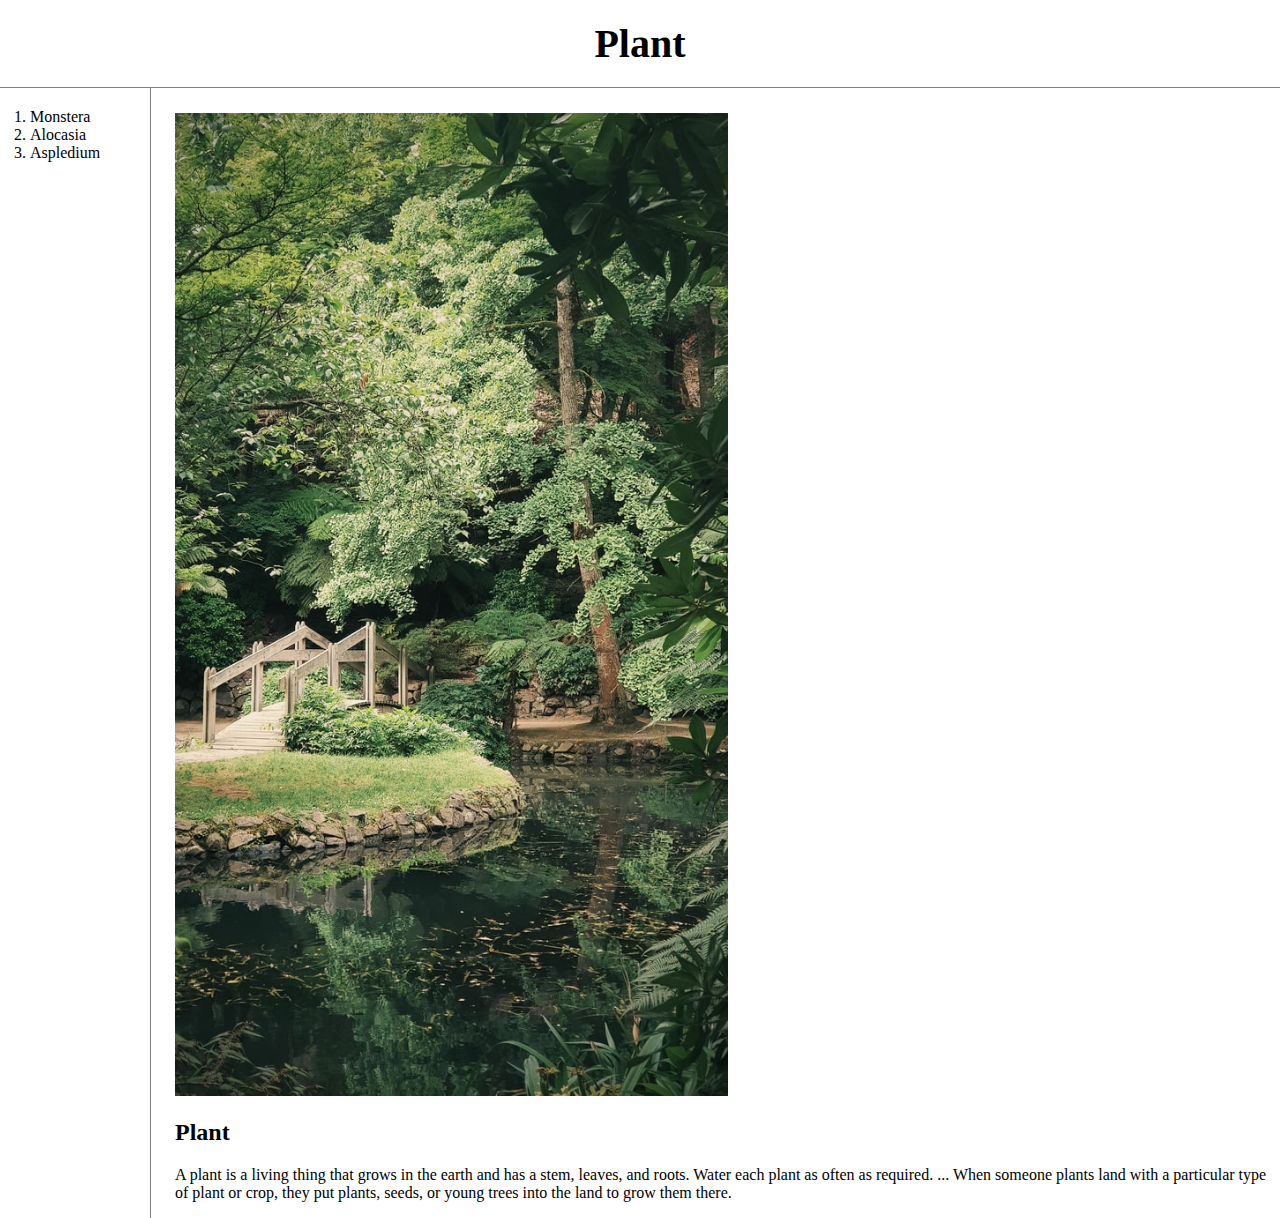
<file: index.html>
<!DOCTYPE html>
<html>
  <head>
    <meta charset="utf-8">
    <title>Plant</title>
    <link rel="stylesheet" href="style.css">
  </head>
  <body>
    <h1><a href="index.html">Plant</a></h1>
    <div id="grid">
      <ol>
        <li><a href="1.html">Monstera</a></li>
        <li><a href="2.html">Alocasia</a></li>
        <li><a href="3.html">Aspledium</a></li>
      </ol>
      <div id="article">
        <img src="image4.jpg" width=50%>
        <h2>Plant</h2>
        <p>A plant is a living thing that grows in the earth and has a stem,
          leaves, and roots. Water each plant as often as required. ...
          When someone plants land with a particular type of plant or crop,
          they put plants, seeds, or young trees into the land to grow them there.
        </p>
      </div>
    </div>
  </body>
</html>
</file>
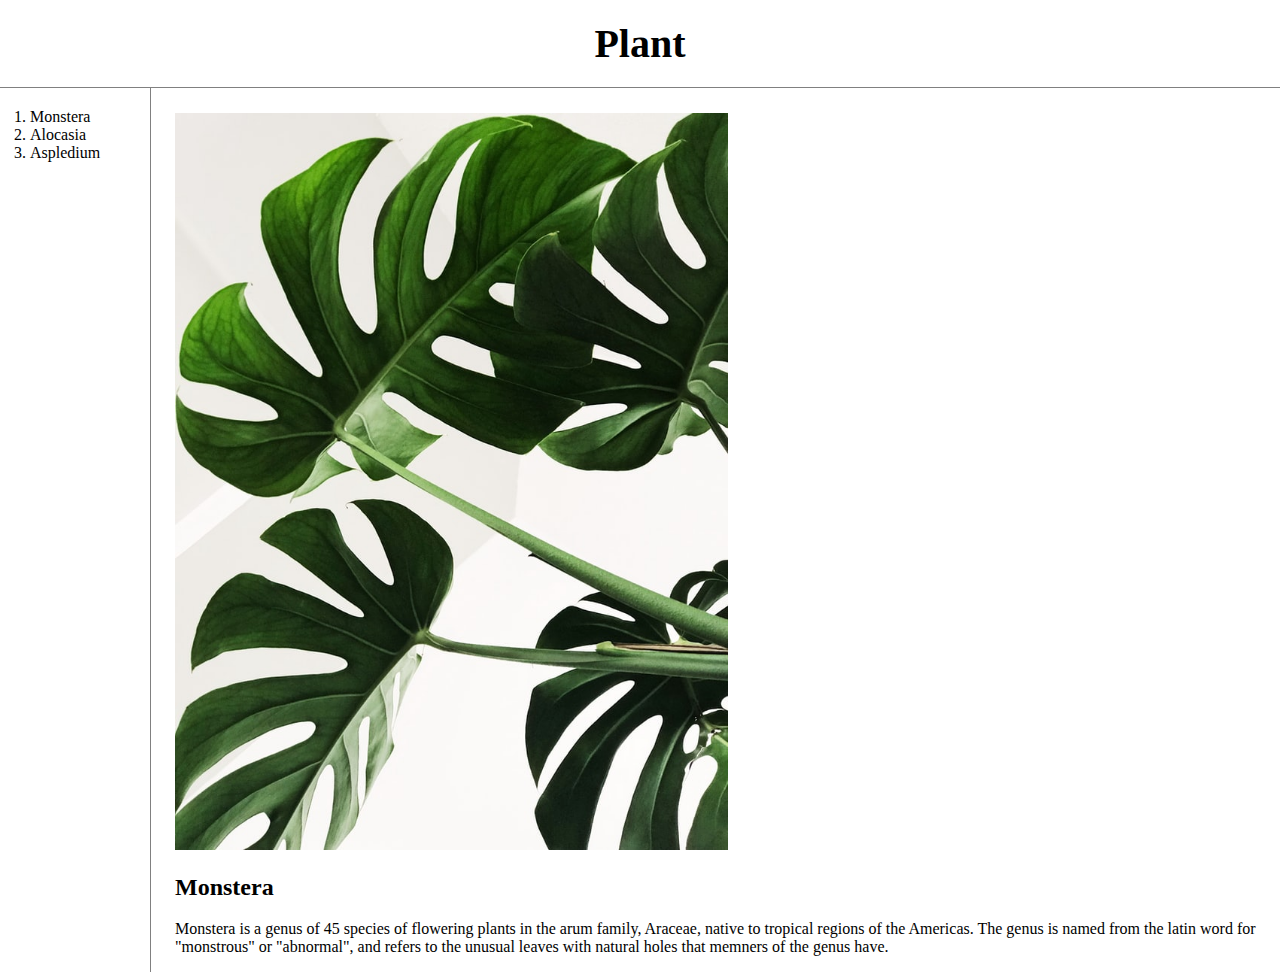
<file: 1.html>
<!DOCTYPE html>
<html>
  <head>
    <meta charset="utf-8">
    <title>Monstera</title>
    <link rel="stylesheet" href="style.css">
  </head>
  <body>
    <h1><a href="index.html">Plant</a></h1>
    <div id="grid">
      <ol>
        <li><a href="1.html">Monstera</a></li>
        <li><a href="2.html">Alocasia</a></li>
        <li><a href="3.html">Aspledium</a></li>
      </ol>
        <div id="article">
        <img src="image.jpg" width=50%>
        <h2>Monstera</h2>
        <p>Monstera is a genus of 45 species of flowering plants in the arum family,
          Araceae, native to tropical regions of the Americas.
          The genus is named from the latin word for "monstrous" or "abnormal",
          and refers to the unusual leaves with natural holes that memners of the genus have.
        </p>
        </div>
    </div>
  </body>
</html>
</file>
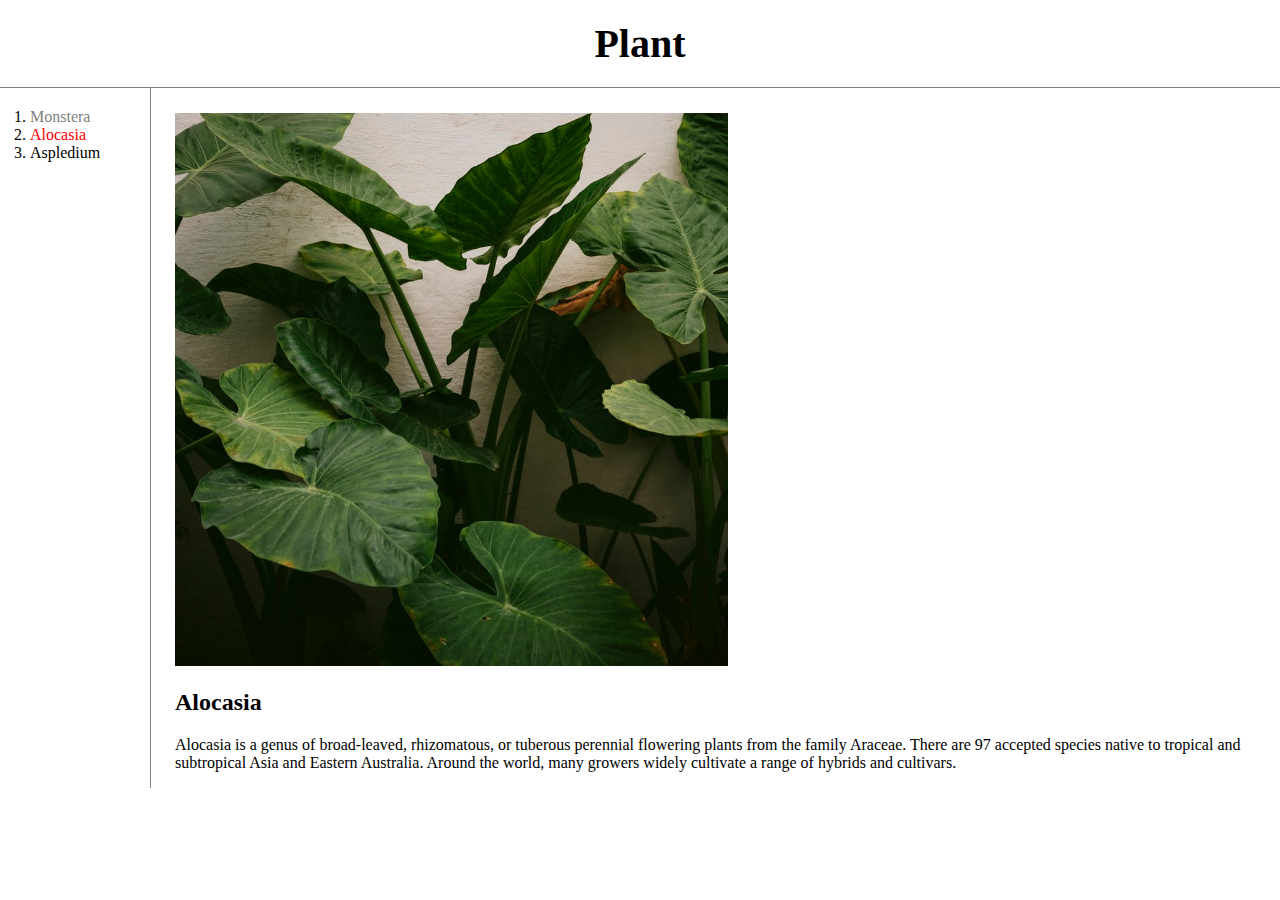
<file: 2.html>
<!DOCTYPE html>
<html>
  <head>
    <meta charset="utf-8">
    <title>Alocasia</title>
    <link rel="stylesheet" href="style.css">
  </head>
  <body>
    <h1><a href="index.html">Plant</a></h1>
    <div id="grid">
      <ol>
        <li><a href="1.html" class="saw">Monstera</a></li>
        <li><a href="2.html" class="saw" id="active">Alocasia</a></li>
        <li><a href="3.html">Aspledium</a></li>
      </ol>
        <div id="article">
          <img src="image2.jpg" width=50%>
          <h2>Alocasia</h2>
          <p>Alocasia is a genus of broad-leaved, rhizomatous, or tuberous perennial
            flowering plants from the family Araceae. There are 97 accepted species
            native to tropical and subtropical Asia and Eastern Australia.
            Around the world, many growers widely cultivate a range of hybrids and cultivars.
          </p>
        </div>
    </div>
  </body>
</html>
</file>
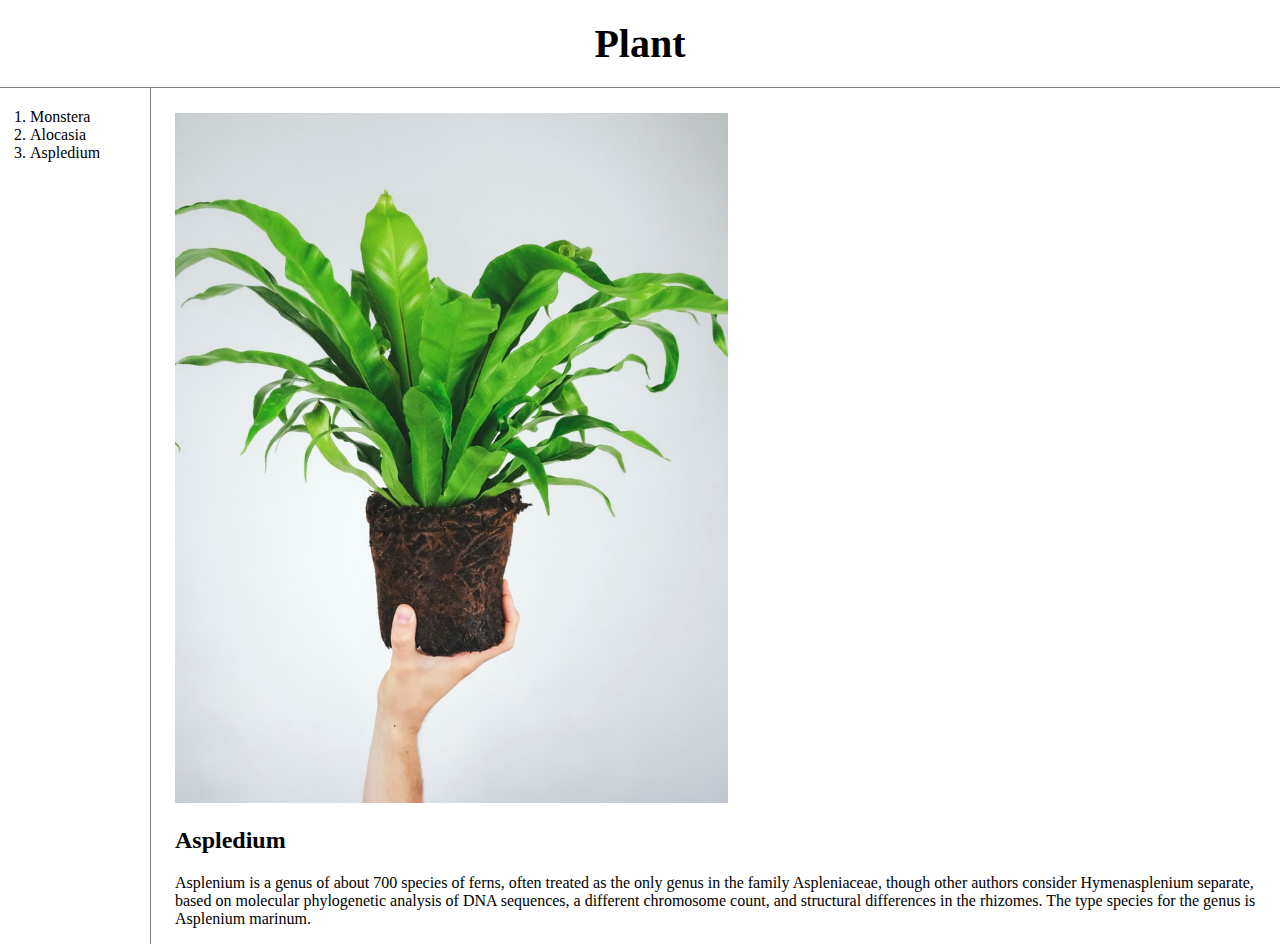
<file: 3.html>
<!DOCTYPE html>
<html>
  <head>
    <meta charset="utf-8">
    <title>Aspledium</title>
    <link rel="stylesheet" href="style.css">
  </head>
  <body>
    <h1><a href="index.html">Plant</a></h1>
    <div id="grid">
      <ol>
        <li><a href="1.html">Monstera</a></li>
        <li><a href="2.html">Alocasia</a></li>
        <li><a href="3.html">Aspledium</a></li>
      </ol>
        <div id="article">
        <img src="image3.jpg" width=50%>
        <h2>Aspledium</h2>
        <p>Asplenium is a genus of about 700 species of ferns, often treated as
          the only genus in the family Aspleniaceae, though other authors consider
          Hymenasplenium separate, based on molecular phylogenetic analysis of DNA
          sequences, a different chromosome count, and structural differences
          in the rhizomes. The type species for the genus is Asplenium marinum.
        </p>
      </div>
    </div>
  </body>
</html>
</file>
<file: style.css>
body{
  margin:0;
}
#active{
  color:red;
}
a{
  color:black;
  text-decoration: none;
}
  .saw{
    color:gray;
  }
  h1{
    font-size: 40px;
    text-align: center;
    border-bottom: 1px solid gray;
    margin:0;
    padding:20px;
  }
  ol{
    border-right:1px gray solid;
    width:100px;
    margin:0;
    padding:20px;
    padding-left: 30px;
  }
  #grid{
    display: grid;
    grid-template-columns: 150px 1fr;
  }
  #article{
    padding-left: 25px;
    padding-top: 25px;
  }
  @media(max-width:600px){
    h1{
      border-bottom: none;
    }
    ol{
      border-right:none;
    }
    #grid{
      display: block;
    }
  }
</file>
